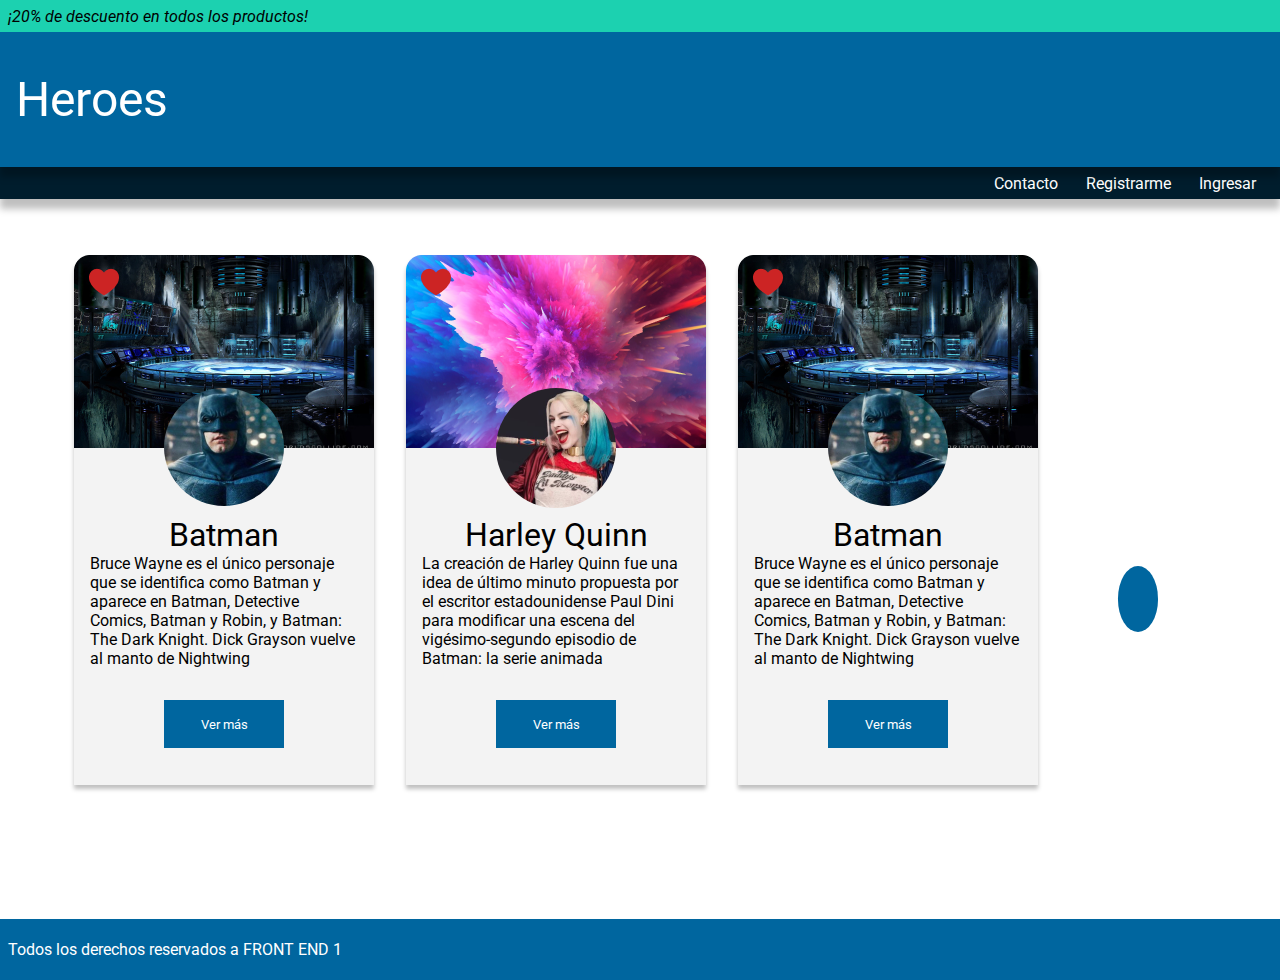
<file: index.html>
<!DOCTYPE html>
<html lang="en">

<head>
    <meta charset="UTF-8">
    <meta http-equiv="X-UA-Compatible" content="IE=edge">
    <meta name="viewport" content="width=device-width, initial-scale=1.0">
    <link rel="stylesheet" href="css/style.css">
    <link rel="preconnect" href="https://fonts.googleapis.com/%22%3E">
    <link rel="preconnect" href="https://fonts.gstatic.com/" crossorigin>
    <link href="https://fonts.googleapis.com/css2?family=Roboto:wght@400;700&display=swap" rel="stylesheet">
    <link rel="stylesheet" href="https://use.fontawesome.com/releases/v5.15.3/css/all.css" integrity="sha384-SZXxX4whJ79/gErwcOYf+zWLeJdY/qpuqC4cAa9rOGUstPomtqpuNWT9wdPEn2fk" crossorigin="anonymous">
    <title>Heroes</title>
</head>

<body>
    <header>
        <var class="bar">
            <p>¡20% de descuento en todos los productos!</p>
        </var>
        <section class="title-bar">
            <h1><a href="index.html">Heroes</a></h1>
        </section>
        <section class="login-bar">
            <nav>
                <a href="contacto.html">Contacto</a>
                <a href="registro.html">Registrarme</a>
                <a href="login.html">Ingresar</a>
            </nav>
        </section>
    </header>
    <main class="main home">
        <section class="cardsContainer">
            <article class="card">
                <img class="heart" src="./img/Vector.png" alt="">
                <img src="img/fondobatman.png" alt="">
                <img class="icono" src="img/batman.png" alt="">
                <div class="card-info">
                    <h2>Batman</h2>
                    <p>Bruce Wayne es el único personaje que se identifica como Batman y aparece en Batman, Detective Comics, Batman y Robin, y Batman: The Dark Knight. Dick Grayson vuelve al manto de Nightwing
                    </p>
                </div>
                <button class="btn"><a href="#">Ver más</a></button>
            </article>
            <article class="card">
                <img class="heart" src="./img/Vector.png" alt="">
                <img src="img/fondoharley.png" alt="">
                <img class="icono" src="img/harley.png" alt="">
                <div class="card-info">
                    <h2>Harley Quinn</h2>
                    <p>La creación de Harley Quinn fue una idea de último minuto propuesta por el escritor estadounidense Paul Dini para modificar una escena del vigésimo-segundo episodio de Batman: la serie animada
                    </p>
                </div>
                <button class="btn"><a href="harley-quinn.html">Ver más</a></button>
            </article>
            <article class="card">
                <img class="heart" src="./img/Vector.png" alt="">
                <img src="img/fondobatman.png" alt="">
                <img class="icono" src="img/batman.png" alt="">
                <div class="card-info">
                    <h2>Batman</h2>
                    <p>Bruce Wayne es el único personaje que se identifica como Batman y aparece en Batman, Detective Comics, Batman y Robin, y Batman: The Dark Knight. Dick Grayson vuelve al manto de Nightwing
                    </p>
                </div>
                <button class="btn"><a href="#">Ver más</a></button>
            </article>
            <article class="add-btn">
                <a href="#"><i class="fas fa-plus"></i></a>

            </article>
        </section>

    </main>

    <footer class="footer">
        <p>Todos los derechos reservados a FRONT END 1</p>
    </footer>
</body>

</html>
</file>
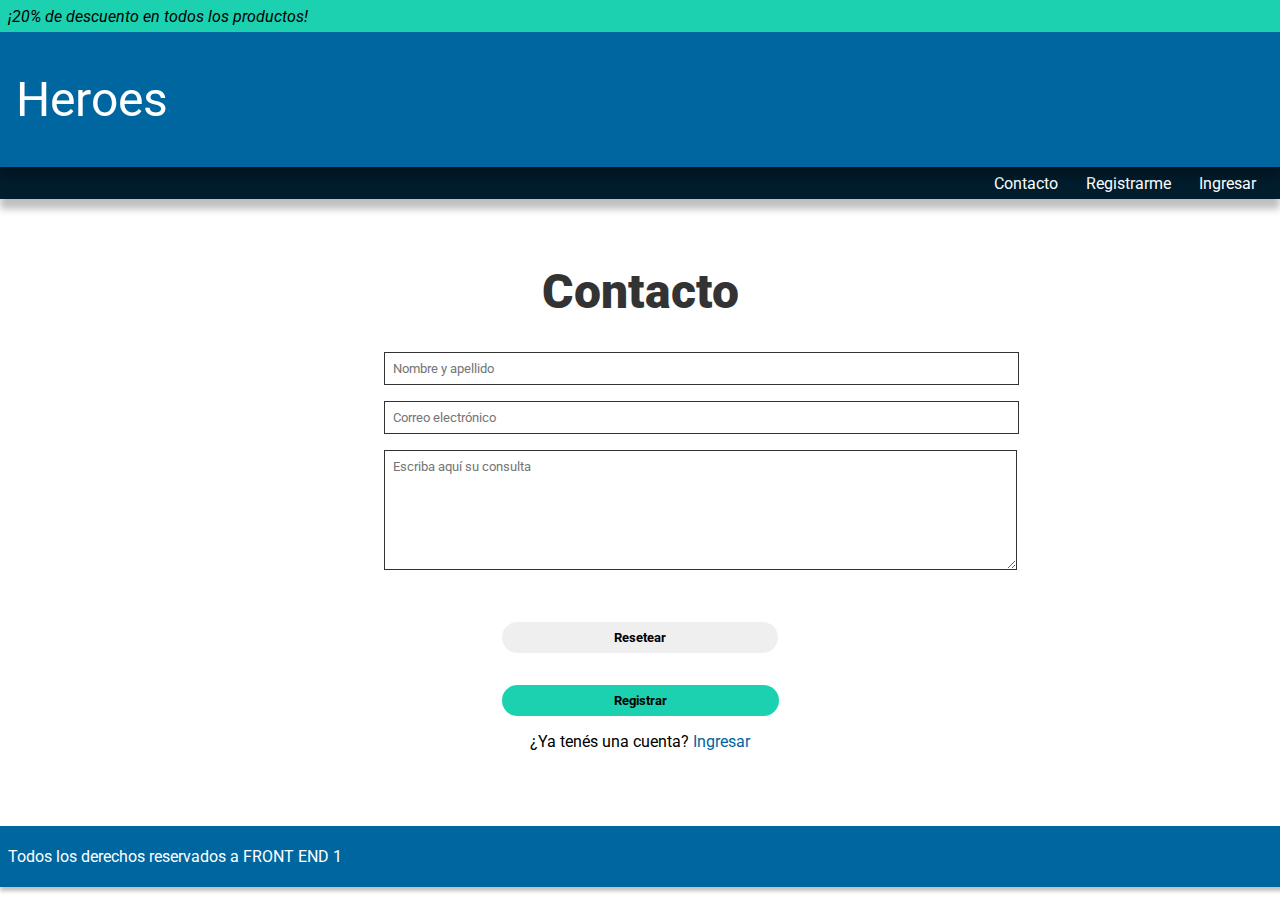
<file: contacto.html>
<!DOCTYPE html>
<html lang="en">

<head>
    <meta charset="UTF-8">
    <meta http-equiv="X-UA-Compatible" content="IE=edge">
    <meta name="viewport" content="width=device-width, initial-scale=1.0">
    <link rel="stylesheet" href="css/style.css">
    <link rel="preconnect" href="https://fonts.googleapis.com/%22%3E">
    <link rel="preconnect" href="https://fonts.gstatic.com/" crossorigin>
    <link href="https://fonts.googleapis.com/css2?family=Roboto:wght@400;700&display=swap" rel="stylesheet">
    <link rel="stylesheet" href="https://use.fontawesome.com/releases/v5.15.3/css/all.css" integrity="sha384-SZXxX4whJ79/gErwcOYf+zWLeJdY/qpuqC4cAa9rOGUstPomtqpuNWT9wdPEn2fk" crossorigin="anonymous">
    <title>Contáctanos</title>
</head>

<body>
    <header>
        <var class="bar">
            <p>¡20% de descuento en todos los productos!</p>
        </var>
        <section class="title-bar">
            <h1><a href="index.html">Heroes</a></h1>
        </section>
        <section class="login-bar">
            <nav>
                <a href="contacto.html">Contacto</a>
                <a href="registro.html">Registrarme</a>
                <a href="login.html">Ingresar</a>
            </nav>
        </section>
    </header>
    <main>
        <div id="contacto">
            <form>
                <h2>Contacto</h2>
                <p>
                    <label for="nombreApellido"></label>
                    <input type="text" name="nombreApellido" id="nombreApellido" placeholder="Nombre y apellido">
                </p>
                <p>
                    <label for="email"></label>
                    <input type="email" name="email" id="email" placeholder="Correo electrónico">
                </p>
                <p>
                    <textarea placeholder="Escriba aquí su consulta"></textarea>
                </p>

                <p class="btns">
                    <button type="reset">Resetear</button>
                    <button type="submit">Registrar</button>
                </p>
                <p>
                    <a href="registro.html">¿Ya tenés una cuenta?<span class="bluetext"> Ingresar</span></a>
                </p>
            </form>
        </div>
    </main>
    <footer class="footer">
        <p>Todos los derechos reservados a FRONT END 1</p>
    </footer>
</body>
</file>
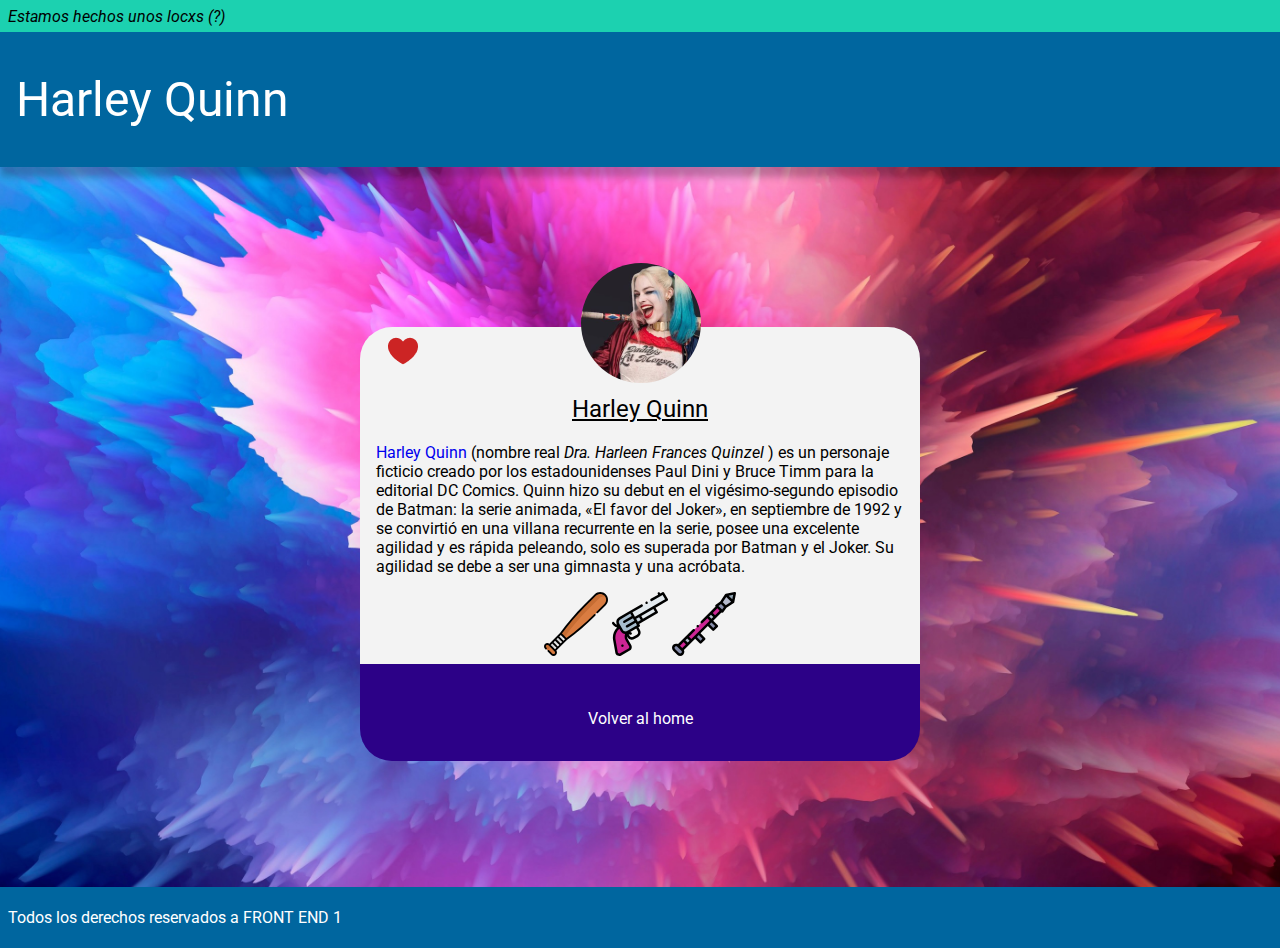
<file: harley-quinn.html>
<!DOCTYPE html>
<html lang="en">

<head>
    <meta charset="UTF-8">
    <meta http-equiv="X-UA-Compatible" content="IE=edge">
    <meta name="viewport" content="width=device-width, initial-scale=1.0">
    <link rel="stylesheet" href="css/style.css">
    <link rel="preconnect" href="https://fonts.googleapis.com/%22%3E">
    <link rel="preconnect" href="https://fonts.gstatic.com/" crossorigin>
    <link href="https://fonts.googleapis.com/css2?family=Roboto:wght@400;700&display=swap" rel="stylesheet">
    <link rel="stylesheet" href="https://use.fontawesome.com/releases/v5.15.3/css/all.css" integrity="sha384-SZXxX4whJ79/gErwcOYf+zWLeJdY/qpuqC4cAa9rOGUstPomtqpuNWT9wdPEn2fk" crossorigin="anonymous">
    <title>Harley Quinn</title>
</head>

<body>
    <header>
        <var class="bar">
            <p>Estamos hechos unos locxs (?)</p>
        </var>
        <section class="title-bar">
            <h1>Harley Quinn</h1>
        </section>

    </header>
    <main class="main harley">
        <section class="detail-card">
            <div class="infoimg">
                <img class="heart" src="img/Vector.png" alt="Imagen de un corazon">
                <img class="profilepic" src="img/harley.png" alt="foto de perfil de harley-quinn">
            </div>
            <div class="infotext">
                <h2>Harley Quinn</h2>
                <p> <a href="https://es.wikipedia.org/wiki/Harley_Quinn"><strong>Harley Quinn</strong></a> (nombre real <span class="italic">Dra. Harleen Frances Quinzel</span> ) es un personaje ficticio creado por los estadounidenses Paul Dini y Bruce Timm
                    para la editorial DC Comics. Quinn hizo su debut en el vigésimo-segundo episodio de Batman: la serie animada, «El favor del Joker», en septiembre de 1992 y se convirtió en una villana recurrente en la serie, posee una excelente agilidad
                    y es rápida peleando, solo es superada por Batman y el Joker. Su agilidad se debe a ser una gimnasta y una acróbata.</p>
                <div class="weapons">
                    <img src="img/bat.svg" alt="bate de béisbol">
                    <img src="img/gun.svg" alt="revólver">
                    <img src="img/bazooka.svg" alt="bazooka">
                </div>
                <a href="index.html">
                    <div class="volver">
                        <p>Volver al home</p>
                    </div>
                </a>
            </div>


        </section>
    </main>
    <footer class="footer">
        <p>Todos los derechos reservados a FRONT END 1</p>
    </footer>
</body>
</file>
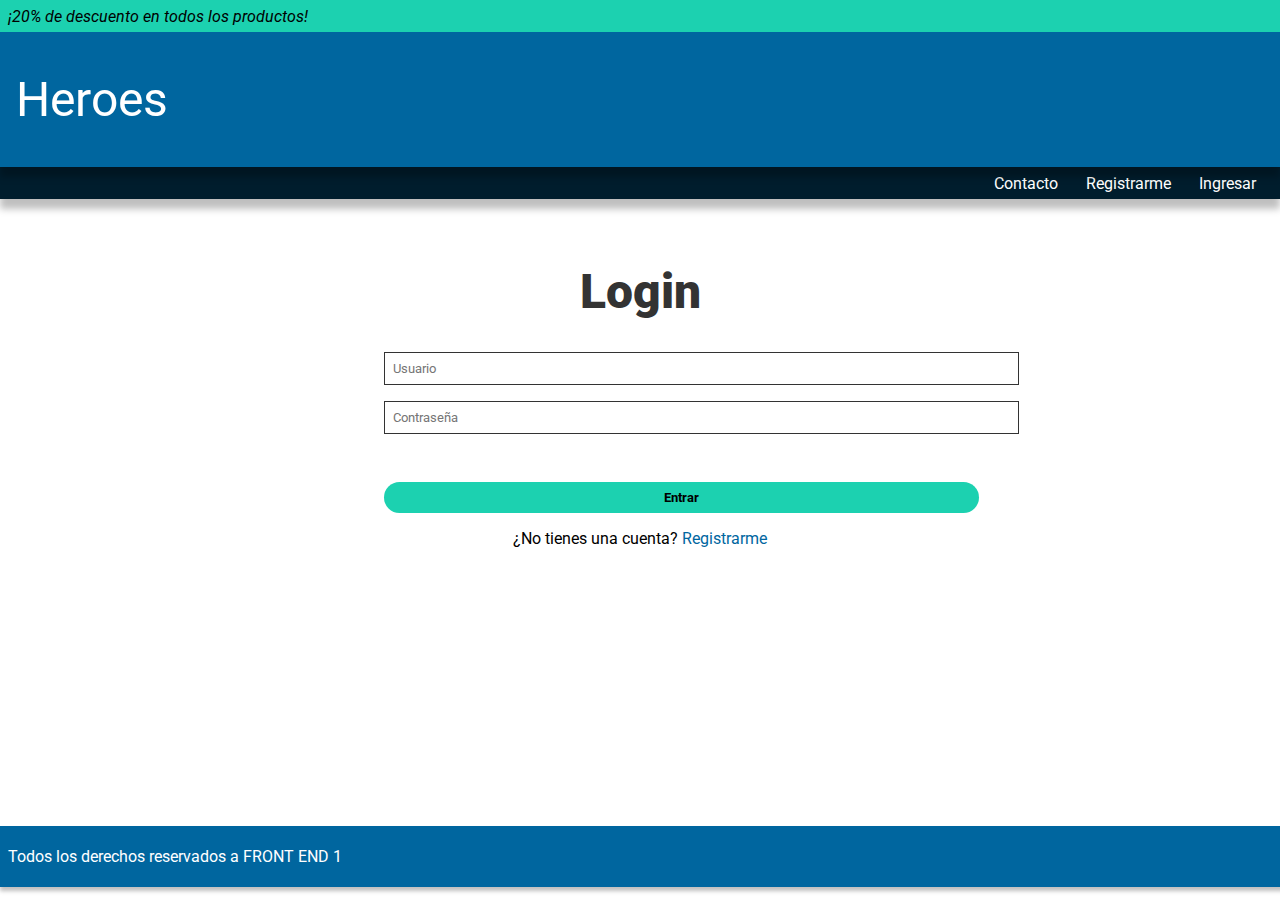
<file: login.html>
<!DOCTYPE html>
<html lang="en">

<head>
    <meta charset="UTF-8">
    <meta http-equiv="X-UA-Compatible" content="IE=edge">
    <meta name="viewport" content="width=device-width, initial-scale=1.0">
    <link rel="stylesheet" href="css/style.css">
    <link rel="preconnect" href="https://fonts.googleapis.com/%22%3E">
    <link rel="preconnect" href="https://fonts.gstatic.com/" crossorigin>
    <link href="https://fonts.googleapis.com/css2?family=Roboto:wght@400;700&display=swap" rel="stylesheet">
    <link rel="stylesheet" href="https://use.fontawesome.com/releases/v5.15.3/css/all.css" integrity="sha384-SZXxX4whJ79/gErwcOYf+zWLeJdY/qpuqC4cAa9rOGUstPomtqpuNWT9wdPEn2fk" crossorigin="anonymous">
    <title>Login</title>
</head>

<body>
    <header>
        <var class="bar">
            <p>¡20% de descuento en todos los productos!</p>
        </var>
        <section class="title-bar">
            <h1><a href="index.html">Heroes</a></h1>
        </section>
        <section class="login-bar">
            <nav>
                <a href="contacto.html">Contacto</a>
                <a href="registro.html">Registrarme</a>
                <a href="login.html">Ingresar</a>
            </nav>
        </section>
    </header>
    <main>
        <div id="login">
            <form>
                <h2>Login</h2>
                <p>
                    <label for="username"></label>
                    <input type="text" name="username" id="username" placeholder="Usuario">
                </p>
                <p>
                    <label for="password"></label>
                    <input type="password" name="password" id="username" placeholder="Contraseña">
                </p>
                <p>
                    <button type="submit">Entrar</button>
                </p>
                <p>
                    <a href="registro.html">¿No tienes una cuenta?<span class="bluetext"> Registrarme</span></a>
                </p>
            </form>
        </div>
    </main>
    <footer class="footer">
        <p>Todos los derechos reservados a FRONT END 1</p>
    </footer>
</body>
</file>
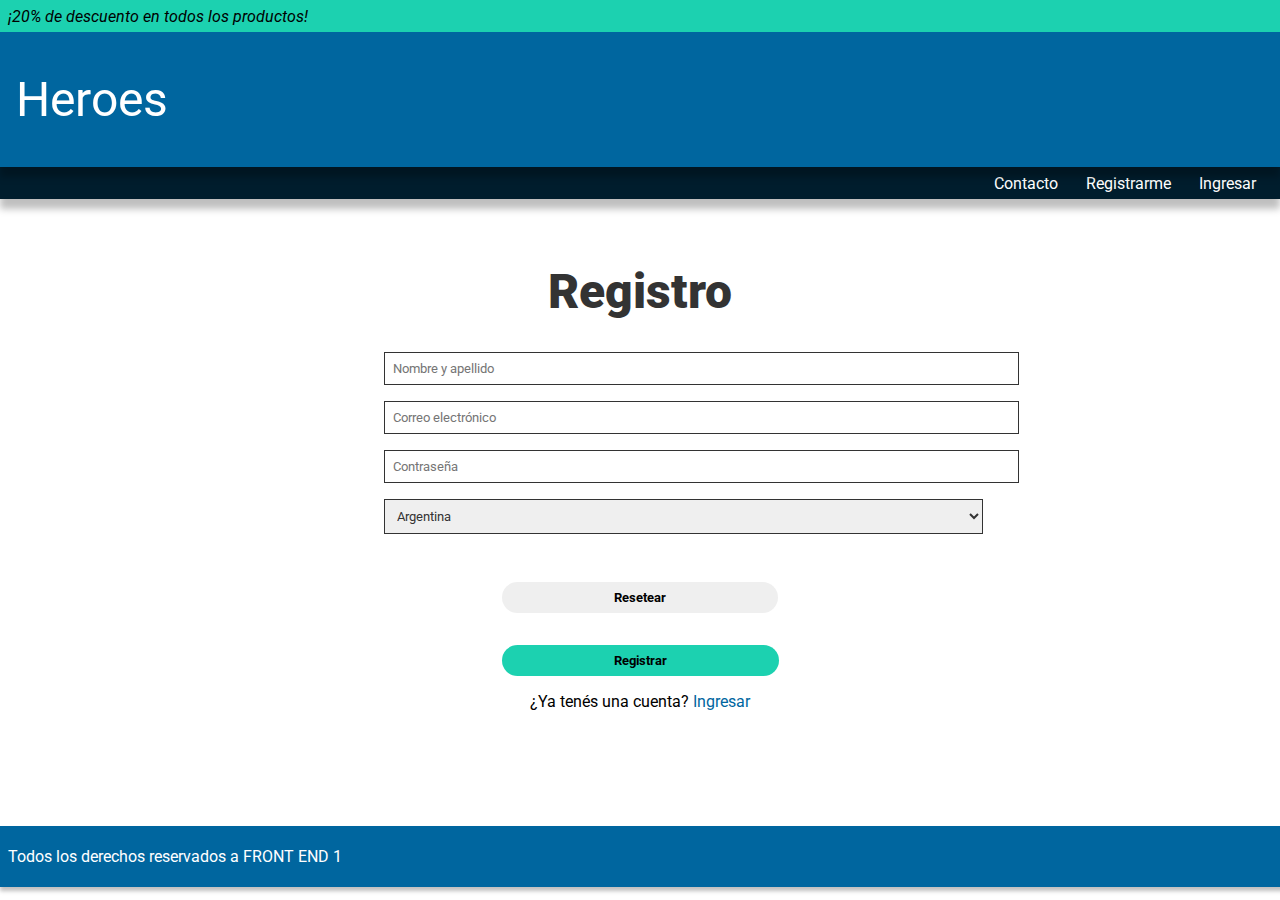
<file: registro.html>
<!DOCTYPE html>
<html lang="en">

<head>
    <meta charset="UTF-8">
    <meta http-equiv="X-UA-Compatible" content="IE=edge">
    <meta name="viewport" content="width=device-width, initial-scale=1.0">
    <link rel="stylesheet" href="css/style.css">
    <link rel="preconnect" href="https://fonts.googleapis.com/%22%3E">
    <link rel="preconnect" href="https://fonts.gstatic.com/" crossorigin>
    <link href="https://fonts.googleapis.com/css2?family=Roboto:wght@400;700&display=swap" rel="stylesheet">
    <link rel="stylesheet" href="https://use.fontawesome.com/releases/v5.15.3/css/all.css" integrity="sha384-SZXxX4whJ79/gErwcOYf+zWLeJdY/qpuqC4cAa9rOGUstPomtqpuNWT9wdPEn2fk" crossorigin="anonymous">
    <title>Registrarse</title>
</head>

<body>
    <header>
        <var class="bar">
            <p>¡20% de descuento en todos los productos!</p>
        </var>
        <section class="title-bar">
            <h1><a href="index.html">Heroes</a></h1>
        </section>
        <section class="login-bar">
            <nav>
                <a href="contacto.html">Contacto</a>
                <a href="registro.html">Registrarme</a>
                <a href="login.html">Ingresar</a>
            </nav>
        </section>
    </header>
    <main>
        <div id="registro">
            <form>
                <h2>Registro</h2>
                <p>
                    <label for="nombreApellido"></label>
                    <input type="text" name="nombreApellido" id="nombreApellido" placeholder="Nombre y apellido">
                </p>
                <p>
                    <label for="email"></label>
                    <input type="email" name="email" id="email" placeholder="Correo electrónico">
                </p>
                <p>
                    <label for="password"></label>
                    <input type="password" name="password" id="username" placeholder="Contraseña">
                </p>
                <p>
                    <label for="country"></label>
                    <select name="country" id="country">
                        <option value="argentina">Argentina</option>
                        <option value="brasil">Brasil</option>
                        <option value="colombia">Colombia</option>
                    </select>
                </p>
                <p class="btns">
                    <button type="reset">Resetear</button>
                    <button type="submit">Registrar</button>
                </p>
                <p>
                    <a href="registro.html">¿Ya tenés una cuenta?<span class="bluetext"> Ingresar</span></a>
                </p>
            </form>
        </div>
    </main>
    <footer class="footer">
        <p>Todos los derechos reservados a FRONT END 1</p>
    </footer>
</body>
</file>
<file: css/style.css>
* {
    font-family: "Roboto", sans-serif;
    font-weight: 400;
}

body {
    margin: 0;
    padding: 0;
    width: 100vw;
    position: relative;
}

html {
    margin: 0;
    padding: 0;
    =
}

p {
    margin: 0;
}

h1 {
    font-size: 3rem;
    color: white;
    margin-left: 1rem;
}

h1 a {
    text-decoration: none;
    color: white;
}

.bluetext {
    color: #00669f;
}

.italic {
    font-style: italic;
}

a {
    text-decoration: none;
}


/* ----------------------------HEADER------------------------- */

.bar {
    width: 100vw;
    height: 2rem;
    background-color: #1CD1B0;
    display: flex;
    flex-direction: column;
    justify-content: space-around;
}

.bar p {
    margin-left: 0.5rem;
}

.title-bar {
    position: sticky;
    top: 0px;
    z-index: 1;
    background: #00669f;
    height: 15vh;
    width: 100vw;
    display: flex;
    flex-direction: column;
    justify-content: space-around;
    /* padding: 0 2rem; */
    box-shadow: 0px 10px 7px rgba(0, 0, 0, 0.25);
}

.login-bar {
    background: #001D2D;
    box-shadow: 0px 10px 7px rgba(0, 0, 0, 0.25);
    height: 2rem;
    width: 100vw;
    display: flex;
    justify-content: flex-end;
    align-items: center;
}

.login-bar a {
    text-decoration: none;
    color: white;
    margin-right: 1.5rem;
}

.login-bar a:hover {
    color: #00669f;
    transition: 450ms;
}


/* ------------------------------MAIN------------------------------- */

.main {
    display: flex;
    justify-content: center;
}

.home {
    width: 100vw;
    height: 100vh;
}

.cardsContainer {
    margin: 15rem 0rem;
    height: 80vh;
    width: 80vw;
    display: flex;
    justify-content: center;
    margin-top: 10rem;
    margin-bottom: 5rem;
}

.card {
    position: relative;
    width: 18.75rem;
    height: 33.125rem;
    background-color: #f3f3f3;
    border-radius: 1rem 1rem 0 0;
    box-shadow: 0px 4px 4px rgba(0, 0, 0, 0.25);
    margin: 1rem;
}

.heart {
    position: absolute;
    top: 2.5%;
    left: 5%;
    transition: 450ms all;
}

.heart:hover {
    filter: invert(100%);
    transform: scale(1.5);
    transition: 450ms all;
}

.icono {
    border-radius: 100%;
    position: absolute;
    top: 25%;
    left: 30%;
}

.card-info {
    justify-content: center;
    margin: 4rem 1rem 2rem 1rem;
}

.card-info h2 {
    margin: 0;
    font-size: 2rem;
    text-align: center;
}

.btn {
    border: 0;
    color: white;
    width: 40%;
    height: 3rem;
    background-color: #00669f;
    margin: 0 30%;
}

.btn a {
    padding: 12% 27%;
    text-decoration: none;
    color: white;
}

.btn:hover,
.btn a:hover {
    background: #1CD1B0;
    color: #001D2D;
    transition: 300ms all;
}

.add-btn {
    align-self: center;
}

.add-btn a {
    align-self: center;
    background: #00669f;
    border-radius: 50%;
    color: white;
    font-size: 2rem;
    padding: 0.85rem 1.25rem;
    text-decoration: none;
    margin: 4rem;
}

.add-btn a:hover {
    background: #1CD1B0;
    color: #00669f;
    transition: 400ms;
    transform: scale(1.2);
}


/* ---------------------------------FOOTER--------------------------- */

.footer {
    color: white;
    background: #00669f;
    box-shadow: 0px 4px 4px rgba(0, 0, 0, 0.25);
    height: 5vh;
    display: flex;
    flex-direction: column;
    justify-content: space-around;
    padding: 0.5rem;
    position: relative;
    bottom: 0;
    width: 100vw;
}


/* ---------------------------------FORMS------------------------------- */

#login,
#registro,
#contacto {
    display: flex;
    justify-content: center;
}

#login form,
#registro form,
#contacto form {
    width: 40vw;
    height: 62.5vh;
    margin: 2rem;
}

form h2 {
    color: #333333;
    font-size: 3rem;
    font-weight: 900;
    margin-top: 2rem;
    margin-bottom: 2rem;
}

input[type=text],
input[type=password],
input[type=email],
textarea,
select {
    margin-bottom: 1rem;
    border: thin solid #333333;
    color: #333333;
}

input[type=text],
input[type=password],
input[type=email] {
    padding: 0.5rem 28rem 0.5rem 0.5rem;
}

textarea {
    padding: 0.5rem 28rem 5rem 0.5rem;
}

select {
    padding: 0.5rem 32.2rem 0.5rem 0.5rem;
}

button[type=submit] {
    padding: 0.5rem 17.5rem;
    margin-top: 2rem;
    border-radius: 1rem;
    border: none;
    font-weight: 700;
    background-color: #1CD1B0;
}

.btns button[type=submit],
.btns button[type=reset] {
    padding: 0.5rem 7rem;
    margin-top: 2rem;
    border-radius: 1rem;
    border: none;
    font-weight: 700;
}

form p a {
    align-self: center;
    text-decoration: none;
    color: black;
    position: relative;
    top: 1rem;
}

form {
    text-align: center;
}


/* ---------------------------VER MAS/ DETAIL CARDS----------------------------- */

.harley {
    background-image: url(../img/fondoharley2.jpg);
}

.main {
    background-size: cover;
    background-position: center;
    width: 100vw;
    height: 80vh;
    display: flex;
    align-items: center;
    justify-content: center;
}

.detail-card {
    background-color: #f3f3f3;
    height: 25rem;
    width: 35rem;
    border-radius: 2rem;
    display: flex;
    flex-direction: column;
    position: relative;
    margin-top: 5rem;
    margin-bottom: 5rem;
}

.infoimg img {
    position: absolute
}

.infoimg .profilepic {
    left: 13.8rem;
    top: -4rem;
    border-radius: 50%;
}

.infotext {
    position: relative;
    top: 3rem;
}

.detail-card h2 {
    text-align: center;
    text-decoration: underline;
}

.detail-card p {
    font-size: 1rem;
    margin: 1rem;
}

.weapons {
    display: flex;
    justify-content: center;
}

.weapons img {
    width: 4rem;
}

.volver {
    background-color: #2C0187;
    border-bottom-left-radius: 2rem;
    border-bottom-right-radius: 2rem;
    color: white;
    height: 10%;
    padding: 1.8rem;
    text-align: center;
    margin-top: 0.5rem;
    align-self: flex-end;
}

.volver:hover {
    background-color: #1CD1B0;
    transition: 400ms;
}


/* --------------------------------MEDIA QUERIES----------------------- */

@media (max-width: 425px) {
    .cardsContainer {
        flex-direction: column;
    }
}
</file>
